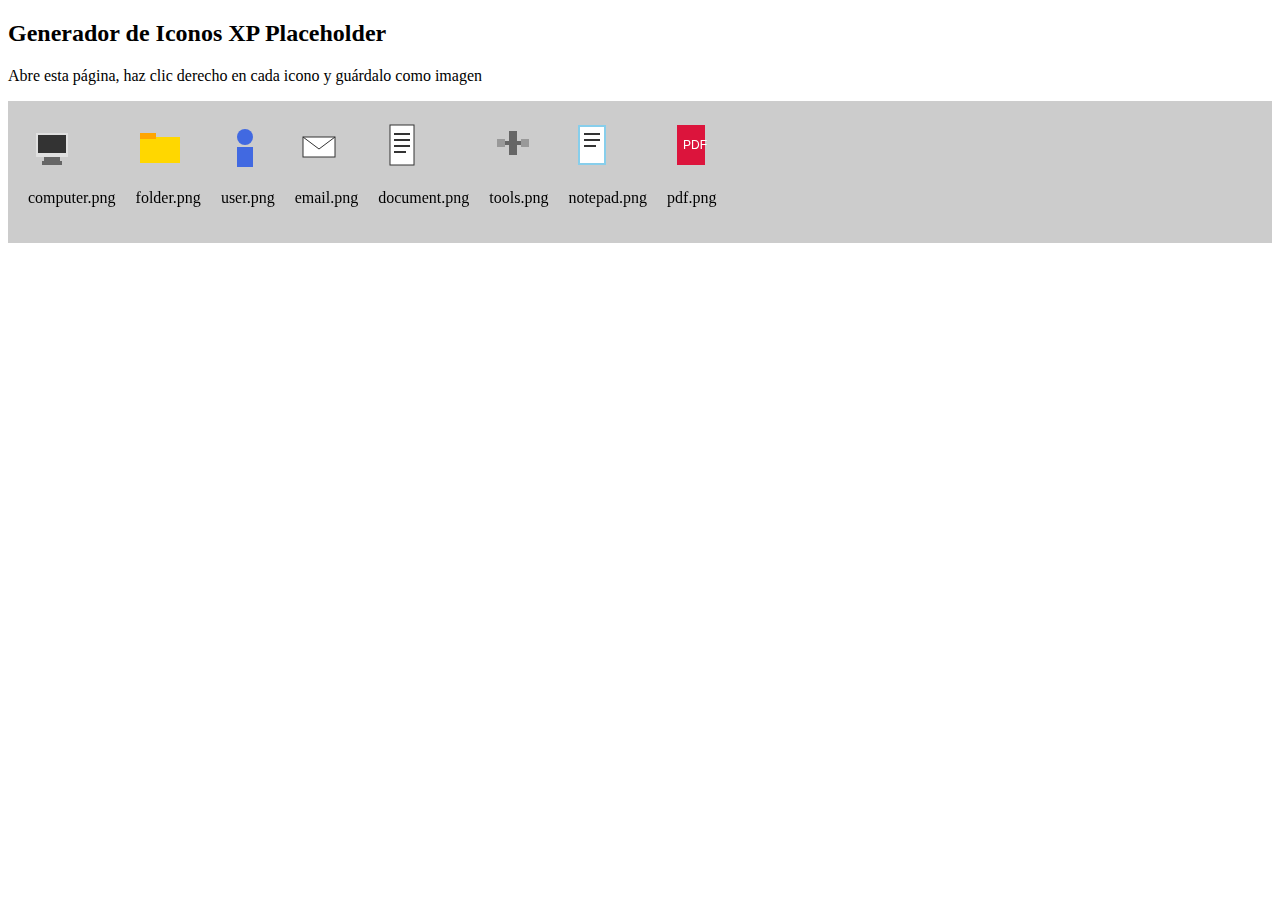
<file: create-placeholder-icons.html>
<!DOCTYPE html>
<html>
<head>
    <title>XP Icon Generator</title>
</head>
<body>
    <h2>Generador de Iconos XP Placeholder</h2>
    <p>Abre esta página, haz clic derecho en cada icono y guárdalo como imagen</p>
    
    <div style="display: flex; gap: 20px; flex-wrap: wrap; background: #ccc; padding: 20px;">
        <!-- My Computer -->
        <div>
            <canvas id="computer" width="48" height="48"></canvas>
            <p>computer.png</p>
        </div>
        
        <!-- Folder -->
        <div>
            <canvas id="folder" width="48" height="48"></canvas>
            <p>folder.png</p>
        </div>
        
        <!-- User -->
        <div>
            <canvas id="user" width="48" height="48"></canvas>
            <p>user.png</p>
        </div>
        
        <!-- Email -->
        <div>
            <canvas id="email" width="48" height="48"></canvas>
            <p>email.png</p>
        </div>
        
        <!-- Document -->
        <div>
            <canvas id="document" width="48" height="48"></canvas>
            <p>document.png</p>
        </div>
        
        <!-- Tools -->
        <div>
            <canvas id="tools" width="48" height="48"></canvas>
            <p>tools.png</p>
        </div>
        
        <!-- Notepad -->
        <div>
            <canvas id="notepad" width="48" height="48"></canvas>
            <p>notepad.png</p>
        </div>
        
        <!-- PDF -->
        <div>
            <canvas id="pdf" width="48" height="48"></canvas>
            <p>pdf.png</p>
        </div>
    </div>
    
    <script>
        // Computer icon
        const computer = document.getElementById('computer').getContext('2d');
        computer.fillStyle = '#E0E0E0';
        computer.fillRect(8, 12, 32, 24);
        computer.fillStyle = '#333';
        computer.fillRect(10, 14, 28, 18);
        computer.fillStyle = '#666';
        computer.fillRect(16, 36, 16, 4);
        computer.fillRect(14, 40, 20, 4);
        
        // Folder icon
        const folder = document.getElementById('folder').getContext('2d');
        folder.fillStyle = '#FFD700';
        folder.fillRect(4, 16, 40, 26);
        folder.fillStyle = '#FFA500';
        folder.fillRect(4, 12, 16, 6);
        
        // User icon
        const user = document.getElementById('user').getContext('2d');
        user.fillStyle = '#4169E1';
        user.beginPath();
        user.arc(24, 16, 8, 0, Math.PI * 2);
        user.fill();
        user.fillRect(16, 26, 16, 20);
        
        // Email icon
        const email = document.getElementById('email').getContext('2d');
        email.fillStyle = '#FFF';
        email.fillRect(8, 16, 32, 20);
        email.strokeStyle = '#333';
        email.strokeRect(8, 16, 32, 20);
        email.beginPath();
        email.moveTo(8, 16);
        email.lineTo(24, 28);
        email.lineTo(40, 16);
        email.stroke();
        
        // Document icon
        const doc = document.getElementById('document').getContext('2d');
        doc.fillStyle = '#FFF';
        doc.fillRect(12, 4, 24, 40);
        doc.strokeStyle = '#333';
        doc.strokeRect(12, 4, 24, 40);
        doc.fillStyle = '#333';
        doc.fillRect(16, 12, 16, 2);
        doc.fillRect(16, 18, 16, 2);
        doc.fillRect(16, 24, 16, 2);
        doc.fillRect(16, 30, 12, 2);
        
        // Tools icon
        const tools = document.getElementById('tools').getContext('2d');
        tools.fillStyle = '#666';
        tools.fillRect(10, 20, 28, 4);
        tools.fillRect(20, 10, 8, 24);
        tools.fillStyle = '#999';
        tools.fillRect(8, 18, 8, 8);
        tools.fillRect(32, 18, 8, 8);
        
        // Notepad icon
        const notepad = document.getElementById('notepad').getContext('2d');
        notepad.fillStyle = '#87CEEB';
        notepad.fillRect(10, 4, 28, 40);
        notepad.fillStyle = '#FFF';
        notepad.fillRect(12, 6, 24, 36);
        notepad.fillStyle = '#333';
        notepad.fillRect(16, 12, 16, 2);
        notepad.fillRect(16, 18, 16, 2);
        notepad.fillRect(16, 24, 12, 2);
        
        // PDF icon
        const pdf = document.getElementById('pdf').getContext('2d');
        pdf.fillStyle = '#DC143C';
        pdf.fillRect(10, 4, 28, 40);
        pdf.fillStyle = '#FFF';
        pdf.font = '12px Arial';
        pdf.fillText('PDF', 16, 28);
    </script>
</body>
</html>
</file>
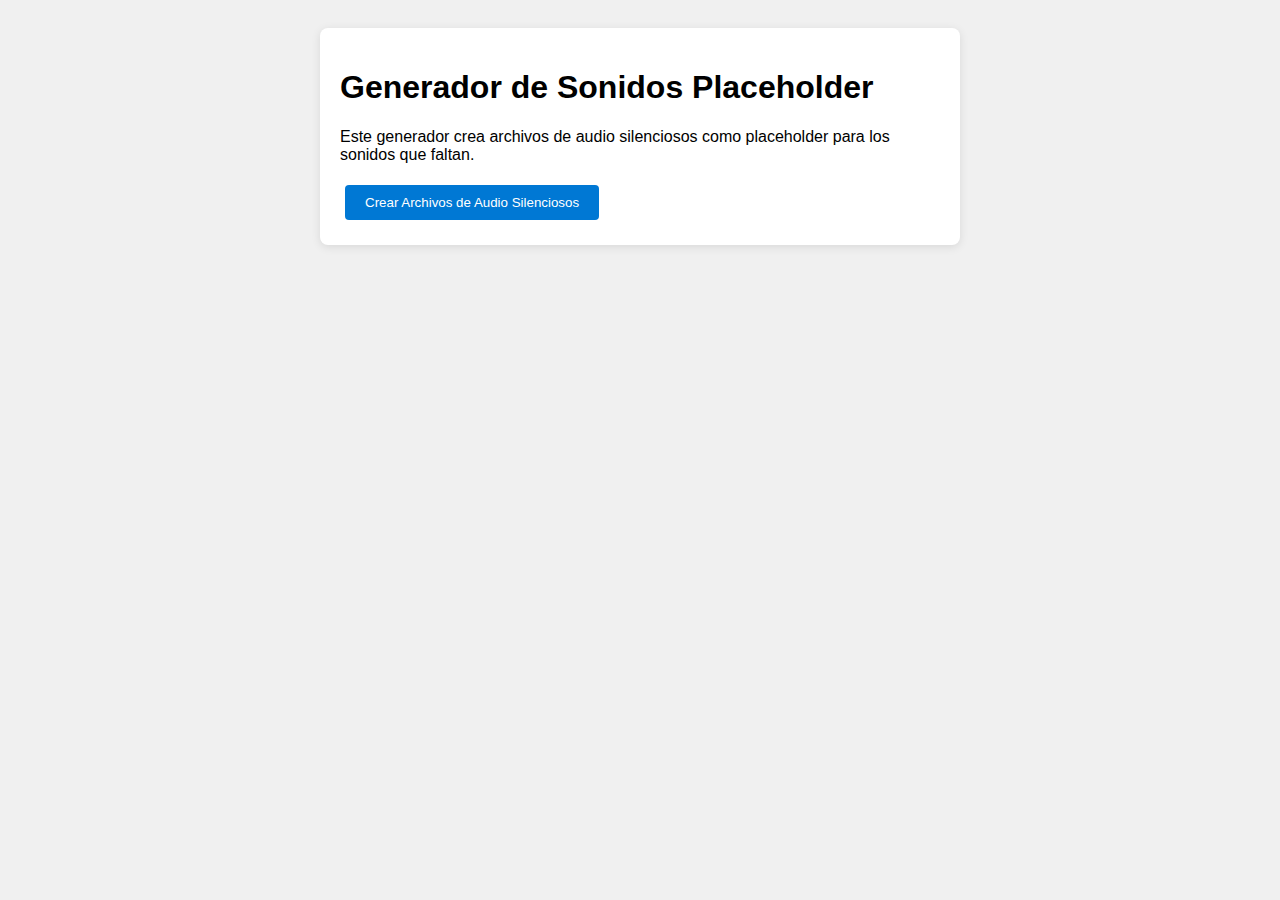
<file: create-placeholder-sounds.html>
<!DOCTYPE html>
<html lang="es">
<head>
    <meta charset="UTF-8">
    <title>Crear Sonidos Placeholder</title>
    <style>
        body {
            font-family: Arial, sans-serif;
            padding: 20px;
            background: #f0f0f0;
        }
        .container {
            max-width: 600px;
            margin: 0 auto;
            background: white;
            padding: 20px;
            border-radius: 8px;
            box-shadow: 0 2px 10px rgba(0,0,0,0.1);
        }
        button {
            background: #0078d4;
            color: white;
            border: none;
            padding: 10px 20px;
            margin: 5px;
            border-radius: 4px;
            cursor: pointer;
        }
        button:hover {
            background: #106ebe;
        }
        .status {
            margin-top: 20px;
            padding: 10px;
            background: #e8f5e9;
            border-radius: 4px;
            display: none;
        }
    </style>
</head>
<body>
    <div class="container">
        <h1>Generador de Sonidos Placeholder</h1>
        <p>Este generador crea archivos de audio silenciosos como placeholder para los sonidos que faltan.</p>
        
        <button onclick="createSilentAudio()">Crear Archivos de Audio Silenciosos</button>
        
        <div id="status" class="status"></div>
    </div>

    <script>
        function createSilentAudio() {
            const audioContext = new (window.AudioContext || window.webkitAudioContext)();
            const sounds = [
                'shutdown',
                'error', 
                'click',
                'minimize',
                'maximize',
                'notification'
            ];
            
            const status = document.getElementById('status');
            status.style.display = 'block';
            status.innerHTML = '<h3>Archivos creados:</h3>';
            
            sounds.forEach(soundName => {
                // Crear un buffer de audio silencioso de 0.1 segundos
                const buffer = audioContext.createBuffer(1, audioContext.sampleRate * 0.1, audioContext.sampleRate);
                
                // Convertir a WAV
                const wav = audioBufferToWav(buffer);
                const blob = new Blob([wav], { type: 'audio/wav' });
                
                // Crear enlace de descarga
                const url = URL.createObjectURL(blob);
                const a = document.createElement('a');
                a.href = url;
                a.download = `${soundName}.mp3`; // Nombrar como .mp3 aunque sea WAV
                a.textContent = `Descargar ${soundName}.mp3`;
                a.style.display = 'block';
                a.style.margin = '5px 0';
                
                status.appendChild(a);
            });
            
            status.innerHTML += '<p style="margin-top: 15px; color: #666;">Nota: Estos son archivos silenciosos. Descárgalos y colócalos en la carpeta assets/sounds/</p>';
        }
        
        function audioBufferToWav(buffer) {
            const length = buffer.length * buffer.numberOfChannels * 2 + 44;
            const arrayBuffer = new ArrayBuffer(length);
            const view = new DataView(arrayBuffer);
            const channels = [];
            let offset = 0;
            let pos = 0;
            
            // write WAVE header
            setUint32(0x46464952); // "RIFF"
            setUint32(length - 8); // file length - 8
            setUint32(0x45564157); // "WAVE"
            
            setUint32(0x20746d66); // "fmt " chunk
            setUint32(16); // length = 16
            setUint16(1); // PCM (uncompressed)
            setUint16(buffer.numberOfChannels);
            setUint32(buffer.sampleRate);
            setUint32(buffer.sampleRate * 2 * buffer.numberOfChannels); // avg. bytes/sec
            setUint16(buffer.numberOfChannels * 2); // block-align
            setUint16(16); // 16-bit (hardcoded in this demo)
            
            setUint32(0x61746164); // "data" - chunk
            setUint32(length - pos - 4); // chunk length
            
            // write interleaved data
            for (let i = 0; i < buffer.numberOfChannels; i++)
                channels.push(buffer.getChannelData(i));
            
            while (pos < length) {
                for (let i = 0; i < buffer.numberOfChannels; i++) { // interleave channels
                    let sample = Math.max(-1, Math.min(1, channels[i][offset])); // clamp
                    sample = (0.5 + sample < 0 ? sample * 32768 : sample * 32767)|0; // scale to 16-bit signed int
                    view.setInt16(pos, sample, true); // write 16-bit sample
                    pos += 2;
                }
                offset++ // next source sample
            }
            
            return arrayBuffer;
            
            function setUint16(data) {
                view.setUint16(pos, data, true);
                pos += 2;
            }
            
            function setUint32(data) {
                view.setUint32(pos, data, true);
                pos += 4;
            }
        }
    </script>
</body>
</html>
</file>
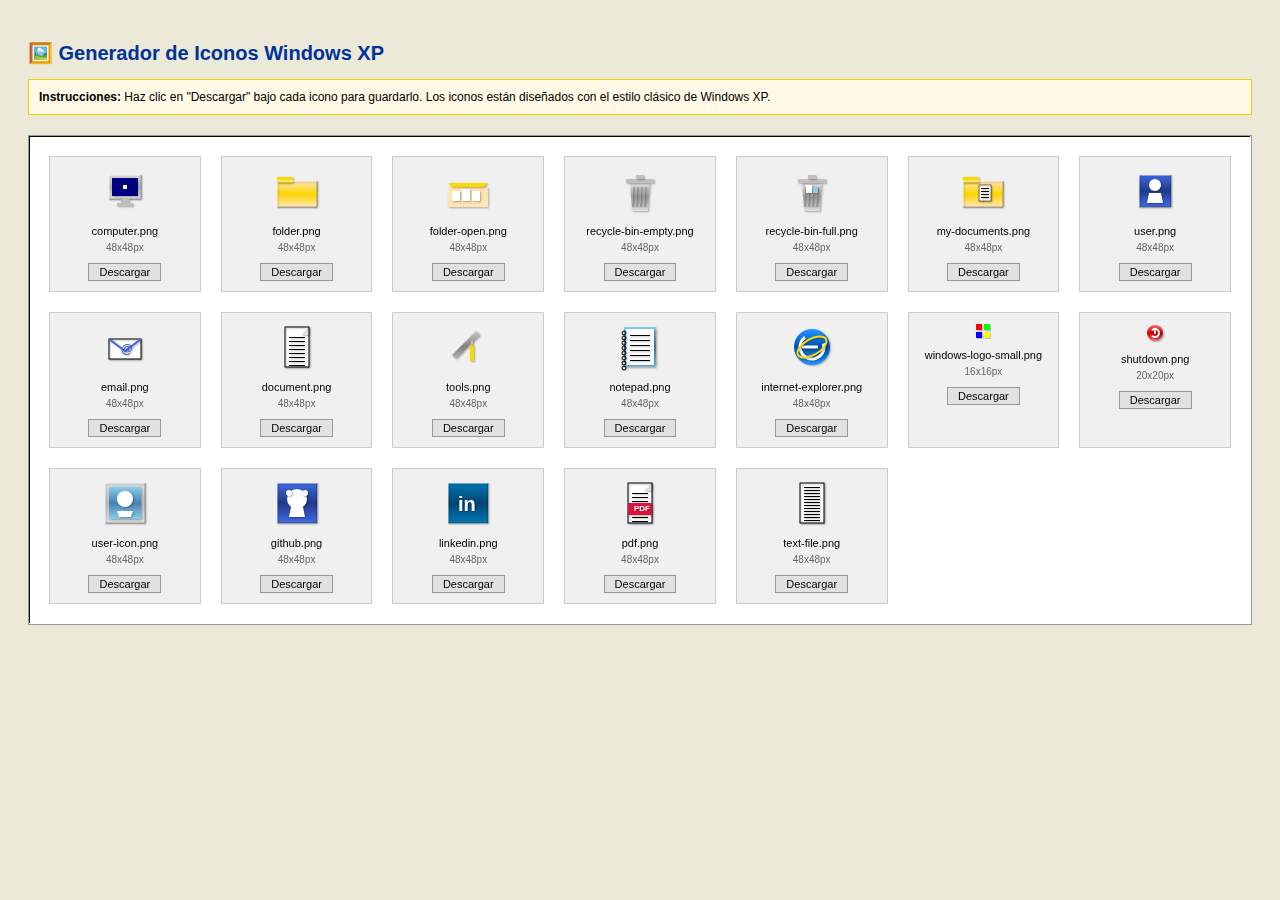
<file: generate-xp-icons.html>
<!DOCTYPE html>
<html lang="es">
<head>
    <meta charset="UTF-8">
    <title>Generador de Iconos Windows XP</title>
    <style>
        body {
            font-family: Tahoma, sans-serif;
            background: #ECE9D8;
            padding: 20px;
        }
        .icon-grid {
            display: grid;
            grid-template-columns: repeat(auto-fill, minmax(150px, 1fr));
            gap: 20px;
            background: white;
            padding: 20px;
            border: 1px solid #919B9C;
            box-shadow: inset -1px -1px #fff, inset 1px 1px #0a0a0a;
        }
        .icon-container {
            text-align: center;
            padding: 10px;
            background: #F0F0F0;
            border: 1px solid #ccc;
        }
        .icon-container canvas {
            display: block;
            margin: 0 auto 10px;
            image-rendering: crisp-edges;
            cursor: pointer;
        }
        .icon-container p {
            margin: 5px 0;
            font-size: 11px;
            color: #000;
        }
        .download-btn {
            background: #E1E1E1;
            border: 1px solid #919B9C;
            padding: 2px 10px;
            font-size: 11px;
            cursor: pointer;
            margin-top: 5px;
        }
        .download-btn:hover {
            background: #D1D1D1;
        }
        h1 {
            color: #003399;
            font-size: 20px;
        }
        .instructions {
            background: #FFF9E5;
            border: 1px solid #F0D000;
            padding: 10px;
            margin-bottom: 20px;
            font-size: 12px;
        }
    </style>
</head>
<body>
    <h1>🖼️ Generador de Iconos Windows XP</h1>
    <div class="instructions">
        <strong>Instrucciones:</strong> Haz clic en "Descargar" bajo cada icono para guardarlo. 
        Los iconos están diseñados con el estilo clásico de Windows XP.
    </div>
    
    <div class="icon-grid" id="iconGrid"></div>

    <script>
        // Configuración de iconos
        const icons = [
            // Sistema
            { id: 'computer', name: 'computer.png', size: 48, category: 'system' },
            { id: 'folder', name: 'folder.png', size: 48, category: 'system' },
            { id: 'folder-open', name: 'folder-open.png', size: 48, category: 'system' },
            { id: 'recycle-empty', name: 'recycle-bin-empty.png', size: 48, category: 'system' },
            { id: 'recycle-full', name: 'recycle-bin-full.png', size: 48, category: 'system' },
            { id: 'my-documents', name: 'my-documents.png', size: 48, category: 'system' },
            
            // Aplicaciones
            { id: 'user', name: 'user.png', size: 48, category: 'apps' },
            { id: 'email', name: 'email.png', size: 48, category: 'apps' },
            { id: 'document', name: 'document.png', size: 48, category: 'apps' },
            { id: 'tools', name: 'tools.png', size: 48, category: 'apps' },
            { id: 'notepad', name: 'notepad.png', size: 48, category: 'apps' },
            { id: 'ie', name: 'internet-explorer.png', size: 48, category: 'apps' },
            
            // Iconos pequeños
            { id: 'windows-logo', name: 'windows-logo-small.png', size: 16, category: 'small' },
            { id: 'shutdown', name: 'shutdown.png', size: 20, category: 'small' },
            { id: 'user-icon', name: 'user-icon.png', size: 48, category: 'profile' },
            
            // Sociales
            { id: 'github', name: 'github.png', size: 48, category: 'social' },
            { id: 'linkedin', name: 'linkedin.png', size: 48, category: 'social' },
            
            // Archivos
            { id: 'pdf', name: 'pdf.png', size: 48, category: 'files' },
            { id: 'text', name: 'text-file.png', size: 48, category: 'files' },
        ];

        // Función para crear gradiente estilo XP
        function createXPGradient(ctx, x, y, width, height, color1, color2) {
            const gradient = ctx.createLinearGradient(x, y, x, y + height);
            gradient.addColorStop(0, color1);
            gradient.addColorStop(0.5, color2);
            gradient.addColorStop(1, color1);
            return gradient;
        }

        // Función para agregar efecto 3D
        function add3DEffect(ctx, x, y, width, height) {
            // Borde superior izquierdo (claro)
            ctx.strokeStyle = 'rgba(255, 255, 255, 0.8)';
            ctx.lineWidth = 1;
            ctx.beginPath();
            ctx.moveTo(x, y + height);
            ctx.lineTo(x, y);
            ctx.lineTo(x + width, y);
            ctx.stroke();
            
            // Borde inferior derecho (oscuro)
            ctx.strokeStyle = 'rgba(0, 0, 0, 0.3)';
            ctx.beginPath();
            ctx.moveTo(x + width, y);
            ctx.lineTo(x + width, y + height);
            ctx.lineTo(x, y + height);
            ctx.stroke();
        }

        // Funciones para dibujar cada tipo de icono
        function drawIcon(ctx, type, size) {
            ctx.clearRect(0, 0, size, size);
            
            // Configurar sombra
            ctx.shadowColor = 'rgba(0, 0, 0, 0.3)';
            ctx.shadowBlur = 2;
            ctx.shadowOffsetX = 1;
            ctx.shadowOffsetY = 1;

            switch(type) {
                case 'computer':
                    drawComputer(ctx, size);
                    break;
                case 'folder':
                    drawFolder(ctx, size, false);
                    break;
                case 'folder-open':
                    drawFolder(ctx, size, true);
                    break;
                case 'recycle-empty':
                    drawRecycleBin(ctx, size, false);
                    break;
                case 'recycle-full':
                    drawRecycleBin(ctx, size, true);
                    break;
                case 'my-documents':
                    drawMyDocuments(ctx, size);
                    break;
                case 'user':
                    drawUser(ctx, size);
                    break;
                case 'email':
                    drawEmail(ctx, size);
                    break;
                case 'document':
                    drawDocument(ctx, size);
                    break;
                case 'tools':
                    drawTools(ctx, size);
                    break;
                case 'notepad':
                    drawNotepad(ctx, size);
                    break;
                case 'ie':
                    drawInternetExplorer(ctx, size);
                    break;
                case 'windows-logo':
                    drawWindowsLogo(ctx, size);
                    break;
                case 'shutdown':
                    drawShutdown(ctx, size);
                    break;
                case 'user-icon':
                    drawUserProfile(ctx, size);
                    break;
                case 'github':
                    drawGitHub(ctx, size);
                    break;
                case 'linkedin':
                    drawLinkedIn(ctx, size);
                    break;
                case 'pdf':
                    drawPDF(ctx, size);
                    break;
                case 'text':
                    drawTextFile(ctx, size);
                    break;
            }
        }

        // Dibujar Mi PC
        function drawComputer(ctx, size) {
            const scale = size / 48;
            ctx.save();
            ctx.scale(scale, scale);
            
            // Monitor
            ctx.fillStyle = createXPGradient(ctx, 8, 8, 32, 24, '#E8E8E8', '#C0C0C0');
            ctx.fillRect(8, 8, 32, 24);
            add3DEffect(ctx, 8, 8, 32, 24);
            
            // Pantalla
            ctx.fillStyle = '#000080';
            ctx.fillRect(11, 11, 26, 18);
            
            // Base del monitor
            ctx.fillStyle = '#C0C0C0';
            ctx.fillRect(20, 32, 8, 4);
            ctx.fillRect(16, 36, 16, 3);
            
            // Logo Windows en pantalla
            ctx.fillStyle = '#FFF';
            ctx.fillRect(22, 18, 4, 4);
            
            ctx.restore();
        }

        // Dibujar Carpeta
        function drawFolder(ctx, size, isOpen) {
            const scale = size / 48;
            ctx.save();
            ctx.scale(scale, scale);
            
            if (isOpen) {
                // Carpeta abierta
                ctx.fillStyle = '#FFE4B5';
                ctx.fillRect(4, 20, 40, 20);
                
                // Parte trasera
                ctx.fillStyle = '#FFD700';
                ctx.beginPath();
                ctx.moveTo(4, 16);
                ctx.lineTo(44, 16);
                ctx.lineTo(40, 20);
                ctx.lineTo(8, 20);
                ctx.closePath();
                ctx.fill();
                
                // Documentos dentro
                ctx.fillStyle = '#FFF';
                ctx.fillRect(8, 24, 8, 10);
                ctx.fillRect(18, 22, 8, 12);
                ctx.fillRect(28, 24, 8, 10);
            } else {
                // Carpeta cerrada
                ctx.fillStyle = createXPGradient(ctx, 4, 14, 40, 26, '#FFE4B5', '#FFD700');
                ctx.fillRect(4, 14, 40, 26);
                
                // Pestaña
                ctx.fillStyle = '#FFD700';
                ctx.fillRect(4, 10, 16, 6);
                
                add3DEffect(ctx, 4, 14, 40, 26);
            }
            
            ctx.restore();
        }

        // Dibujar Papelera de Reciclaje
        function drawRecycleBin(ctx, size, isFull) {
            const scale = size / 48;
            ctx.save();
            ctx.scale(scale, scale);
            
            // Cuerpo de la papelera
            ctx.fillStyle = createXPGradient(ctx, 12, 16, 24, 28, '#E0E0E0', '#A0A0A0');
            ctx.beginPath();
            ctx.moveTo(14, 16);
            ctx.lineTo(34, 16);
            ctx.lineTo(32, 44);
            ctx.lineTo(16, 44);
            ctx.closePath();
            ctx.fill();
            
            // Líneas verticales
            ctx.strokeStyle = '#808080';
            ctx.lineWidth = 1;
            for (let i = 18; i < 32; i += 4) {
                ctx.beginPath();
                ctx.moveTo(i, 20);
                ctx.lineTo(i - 1, 40);
                ctx.stroke();
            }
            
            // Tapa
            ctx.fillStyle = '#C0C0C0';
            ctx.fillRect(10, 12, 28, 4);
            ctx.fillRect(20, 8, 8, 4);
            
            // Si está llena, agregar papeles
            if (isFull) {
                ctx.fillStyle = '#FFF';
                ctx.fillRect(18, 18, 6, 8);
                ctx.fillStyle = '#87CEEB';
                ctx.fillRect(25, 20, 5, 6);
            }
            
            ctx.restore();
        }

        // Dibujar Mis Documentos
        function drawMyDocuments(ctx, size) {
            const scale = size / 48;
            ctx.save();
            ctx.scale(scale, scale);
            
            // Carpeta base
            drawFolder(ctx, 48, false);
            
            // Agregar documentos encima
            ctx.fillStyle = '#FFF';
            ctx.fillRect(20, 18, 12, 16);
            ctx.strokeStyle = '#000';
            ctx.lineWidth = 0.5;
            ctx.strokeRect(20, 18, 12, 16);
            
            // Líneas de texto
            ctx.fillStyle = '#000';
            for (let i = 0; i < 4; i++) {
                ctx.fillRect(22, 21 + i * 3, 8, 1);
            }
            
            ctx.restore();
        }

        // Dibujar Usuario
        function drawUser(ctx, size) {
            const scale = size / 48;
            ctx.save();
            ctx.scale(scale, scale);
            
            // Fondo
            ctx.fillStyle = createXPGradient(ctx, 8, 8, 32, 32, '#4169E1', '#1E3A8A');
            ctx.fillRect(8, 8, 32, 32);
            add3DEffect(ctx, 8, 8, 32, 32);
            
            // Cabeza
            ctx.fillStyle = '#FFF';
            ctx.beginPath();
            ctx.arc(24, 18, 6, 0, Math.PI * 2);
            ctx.fill();
            
            // Cuerpo
            ctx.beginPath();
            ctx.moveTo(18, 26);
            ctx.lineTo(30, 26);
            ctx.lineTo(32, 36);
            ctx.lineTo(16, 36);
            ctx.closePath();
            ctx.fill();
            
            ctx.restore();
        }

        // Dibujar Email
        function drawEmail(ctx, size) {
            const scale = size / 48;
            ctx.save();
            ctx.scale(scale, scale);
            
            // Sobre
            ctx.fillStyle = '#FFF';
            ctx.fillRect(8, 16, 32, 20);
            ctx.strokeStyle = '#000';
            ctx.lineWidth = 1;
            ctx.strokeRect(8, 16, 32, 20);
            
            // Solapa del sobre
            ctx.beginPath();
            ctx.moveTo(8, 16);
            ctx.lineTo(24, 28);
            ctx.lineTo(40, 16);
            ctx.strokeStyle = '#4169E1';
            ctx.lineWidth = 2;
            ctx.stroke();
            
            // @ symbol
            ctx.fillStyle = '#4169E1';
            ctx.font = 'bold 12px Arial';
            ctx.fillText('@', 20, 30);
            
            ctx.restore();
        }

        // Dibujar Documento
        function drawDocument(ctx, size) {
            const scale = size / 48;
            ctx.save();
            ctx.scale(scale, scale);
            
            // Página
            ctx.fillStyle = '#FFF';
            ctx.fillRect(12, 4, 24, 40);
            
            // Esquina doblada
            ctx.beginPath();
            ctx.moveTo(36, 4);
            ctx.lineTo(36, 12);
            ctx.lineTo(28, 12);
            ctx.closePath();
            ctx.fillStyle = '#E0E0E0';
            ctx.fill();
            
            // Borde
            ctx.strokeStyle = '#000';
            ctx.lineWidth = 1;
            ctx.strokeRect(12, 4, 24, 40);
            
            // Líneas de texto
            ctx.fillStyle = '#000';
            for (let i = 0; i < 8; i++) {
                ctx.fillRect(16, 14 + i * 4, 16, 1);
            }
            
            ctx.restore();
        }

        // Dibujar Herramientas
        function drawTools(ctx, size) {
            const scale = size / 48;
            ctx.save();
            ctx.scale(scale, scale);
            
            // Llave inglesa
            ctx.fillStyle = createXPGradient(ctx, 10, 10, 28, 28, '#C0C0C0', '#808080');
            ctx.beginPath();
            ctx.moveTo(12, 36);
            ctx.lineTo(20, 28);
            ctx.lineTo(28, 20);
            ctx.lineTo(36, 12);
            ctx.lineTo(32, 8);
            ctx.lineTo(24, 16);
            ctx.lineTo(16, 24);
            ctx.lineTo(8, 32);
            ctx.closePath();
            ctx.fill();
            
            // Destornillador
            ctx.fillStyle = '#FFD700';
            ctx.fillRect(26, 22, 4, 16);
            ctx.fillStyle = '#C0C0C0';
            ctx.fillRect(27, 18, 2, 4);
            
            ctx.restore();
        }

        // Dibujar Bloc de notas
        function drawNotepad(ctx, size) {
            const scale = size / 48;
            ctx.save();
            ctx.scale(scale, scale);
            
            // Fondo azul
            ctx.fillStyle = createXPGradient(ctx, 8, 4, 32, 40, '#87CEEB', '#4682B4');
            ctx.fillRect(8, 4, 32, 40);
            
            // Página
            ctx.fillStyle = '#FFF';
            ctx.fillRect(10, 6, 28, 36);
            
            // Espiral
            ctx.strokeStyle = '#000';
            ctx.lineWidth = 1;
            for (let i = 0; i < 8; i++) {
                ctx.beginPath();
                ctx.arc(8, 10 + i * 5, 2, 0, Math.PI * 2);
                ctx.stroke();
            }
            
            // Líneas
            ctx.fillStyle = '#000';
            for (let i = 0; i < 6; i++) {
                ctx.fillRect(14, 12 + i * 5, 20, 1);
            }
            
            ctx.restore();
        }

        // Dibujar Internet Explorer
        function drawInternetExplorer(ctx, size) {
            const scale = size / 48;
            ctx.save();
            ctx.scale(scale, scale);
            
            // Círculo azul de fondo
            ctx.fillStyle = createXPGradient(ctx, 8, 8, 32, 32, '#1E90FF', '#0050AA');
            ctx.beginPath();
            ctx.arc(24, 24, 18, 0, Math.PI * 2);
            ctx.fill();
            
            // Letra "e"
            ctx.strokeStyle = '#FFF';
            ctx.lineWidth = 3;
            ctx.beginPath();
            ctx.arc(24, 24, 12, -0.3, Math.PI * 1.3, false);
            ctx.stroke();
            
            // Barra horizontal de la "e"
            ctx.beginPath();
            ctx.moveTo(14, 24);
            ctx.lineTo(30, 24);
            ctx.stroke();
            
            // Órbita
            ctx.strokeStyle = '#FFD700';
            ctx.lineWidth = 2;
            ctx.beginPath();
            ctx.ellipse(24, 24, 16, 8, -Math.PI / 6, 0, Math.PI * 2);
            ctx.stroke();
            
            ctx.restore();
        }

        // Dibujar Logo de Windows
        function drawWindowsLogo(ctx, size) {
            const scale = size / 16;
            ctx.save();
            ctx.scale(scale, scale);
            
            // Cuadrados de Windows
            ctx.fillStyle = '#F00';
            ctx.fillRect(1, 1, 6, 6);
            
            ctx.fillStyle = '#0F0';
            ctx.fillRect(9, 1, 6, 6);
            
            ctx.fillStyle = '#00F';
            ctx.fillRect(1, 9, 6, 6);
            
            ctx.fillStyle = '#FF0';
            ctx.fillRect(9, 9, 6, 6);
            
            ctx.restore();
        }

        // Dibujar Botón de Apagado
        function drawShutdown(ctx, size) {
            const scale = size / 20;
            ctx.save();
            ctx.scale(scale, scale);
            
            // Círculo rojo
            ctx.fillStyle = createXPGradient(ctx, 2, 2, 16, 16, '#FF6B6B', '#CC0000');
            ctx.beginPath();
            ctx.arc(10, 10, 8, 0, Math.PI * 2);
            ctx.fill();
            
            // Símbolo de power
            ctx.strokeStyle = '#FFF';
            ctx.lineWidth = 2;
            ctx.lineCap = 'round';
            
            // Línea vertical
            ctx.beginPath();
            ctx.moveTo(10, 6);
            ctx.lineTo(10, 10);
            ctx.stroke();
            
            // Arco
            ctx.beginPath();
            ctx.arc(10, 10, 4, -Math.PI * 0.7, Math.PI * 0.7, false);
            ctx.stroke();
            
            ctx.restore();
        }

        // Dibujar Perfil de Usuario
        function drawUserProfile(ctx, size) {
            const scale = size / 48;
            ctx.save();
            ctx.scale(scale, scale);
            
            // Marco
            ctx.fillStyle = createXPGradient(ctx, 4, 4, 40, 40, '#E0E0E0', '#C0C0C0');
            ctx.fillRect(4, 4, 40, 40);
            add3DEffect(ctx, 4, 4, 40, 40);
            
            // Fondo interior
            ctx.fillStyle = createXPGradient(ctx, 8, 8, 32, 32, '#87CEEB', '#4682B4');
            ctx.fillRect(8, 8, 32, 32);
            
            // Silueta
            ctx.fillStyle = '#FFF';
            ctx.beginPath();
            ctx.arc(24, 20, 8, 0, Math.PI * 2);
            ctx.fill();
            
            ctx.beginPath();
            ctx.moveTo(16, 32);
            ctx.lineTo(32, 32);
            ctx.lineTo(30, 38);
            ctx.lineTo(18, 38);
            ctx.closePath();
            ctx.fill();
            
            ctx.restore();
        }

        // Dibujar GitHub
        function drawGitHub(ctx, size) {
            const scale = size / 48;
            ctx.save();
            ctx.scale(scale, scale);
            
            // Fondo estilo XP
            ctx.fillStyle = createXPGradient(ctx, 4, 4, 40, 40, '#4169E1', '#1E3A8A');
            ctx.fillRect(4, 4, 40, 40);
            add3DEffect(ctx, 4, 4, 40, 40);
            
            // Octocat simplificado
            ctx.fillStyle = '#FFF';
            ctx.beginPath();
            ctx.arc(24, 20, 10, 0, Math.PI * 2);
            ctx.fill();
            
            // Orejas
            ctx.beginPath();
            ctx.arc(16, 14, 3, 0, Math.PI * 2);
            ctx.fill();
            ctx.beginPath();
            ctx.arc(32, 14, 3, 0, Math.PI * 2);
            ctx.fill();
            
            // Cuerpo
            ctx.beginPath();
            ctx.moveTo(18, 28);
            ctx.lineTo(30, 28);
            ctx.lineTo(32, 38);
            ctx.lineTo(16, 38);
            ctx.closePath();
            ctx.fill();
            
            ctx.restore();
        }

        // Dibujar LinkedIn
        function drawLinkedIn(ctx, size) {
            const scale = size / 48;
            ctx.save();
            ctx.scale(scale, scale);
            
            // Fondo estilo XP
            ctx.fillStyle = createXPGradient(ctx, 4, 4, 40, 40, '#0077B5', '#004471');
            ctx.fillRect(4, 4, 40, 40);
            add3DEffect(ctx, 4, 4, 40, 40);
            
            // Letras "in"
            ctx.fillStyle = '#FFF';
            ctx.font = 'bold 20px Arial';
            ctx.fillText('in', 14, 32);
            
            ctx.restore();
        }

        // Dibujar PDF
        function drawPDF(ctx, size) {
            const scale = size / 48;
            ctx.save();
            ctx.scale(scale, scale);
            
            // Documento base
            drawDocument(ctx, 48);
            
            // Banda roja
            ctx.fillStyle = '#DC143C';
            ctx.fillRect(12, 24, 24, 12);
            
            // Texto PDF
            ctx.fillStyle = '#FFF';
            ctx.font = 'bold 8px Arial';
            ctx.fillText('PDF', 18, 32);
            
            ctx.restore();
        }

        // Dibujar archivo de texto
        function drawTextFile(ctx, size) {
            const scale = size / 48;
            ctx.save();
            ctx.scale(scale, scale);
            
            // Página
            ctx.fillStyle = '#FFF';
            ctx.fillRect(12, 4, 24, 40);
            ctx.strokeStyle = '#000';
            ctx.lineWidth = 1;
            ctx.strokeRect(12, 4, 24, 40);
            
            // Líneas de texto más densas
            ctx.fillStyle = '#000';
            for (let i = 0; i < 12; i++) {
                ctx.fillRect(16, 8 + i * 3, 16, 1);
            }
            
            ctx.restore();
        }

        // Crear y renderizar iconos
        function createIconElement(iconConfig) {
            const container = document.createElement('div');
            container.className = 'icon-container';
            
            const canvas = document.createElement('canvas');
            canvas.width = iconConfig.size;
            canvas.height = iconConfig.size;
            canvas.title = `${iconConfig.name} (${iconConfig.size}x${iconConfig.size})`;
            
            const ctx = canvas.getContext('2d');
            drawIcon(ctx, iconConfig.id, iconConfig.size);
            
            const nameP = document.createElement('p');
            nameP.textContent = iconConfig.name;
            
            const sizeP = document.createElement('p');
            sizeP.textContent = `${iconConfig.size}x${iconConfig.size}px`;
            sizeP.style.fontSize = '10px';
            sizeP.style.color = '#666';
            
            const downloadBtn = document.createElement('button');
            downloadBtn.className = 'download-btn';
            downloadBtn.textContent = 'Descargar';
            downloadBtn.onclick = () => downloadIcon(canvas, iconConfig.name);
            
            container.appendChild(canvas);
            container.appendChild(nameP);
            container.appendChild(sizeP);
            container.appendChild(downloadBtn);
            
            return container;
        }

        // Función para descargar icono
        function downloadIcon(canvas, filename) {
            const link = document.createElement('a');
            link.download = filename;
            link.href = canvas.toDataURL();
            link.click();
        }

        // Renderizar todos los iconos
        const iconGrid = document.getElementById('iconGrid');
        icons.forEach(icon => {
            iconGrid.appendChild(createIconElement(icon));
        });
    </script>
</body>
</html>
</file>
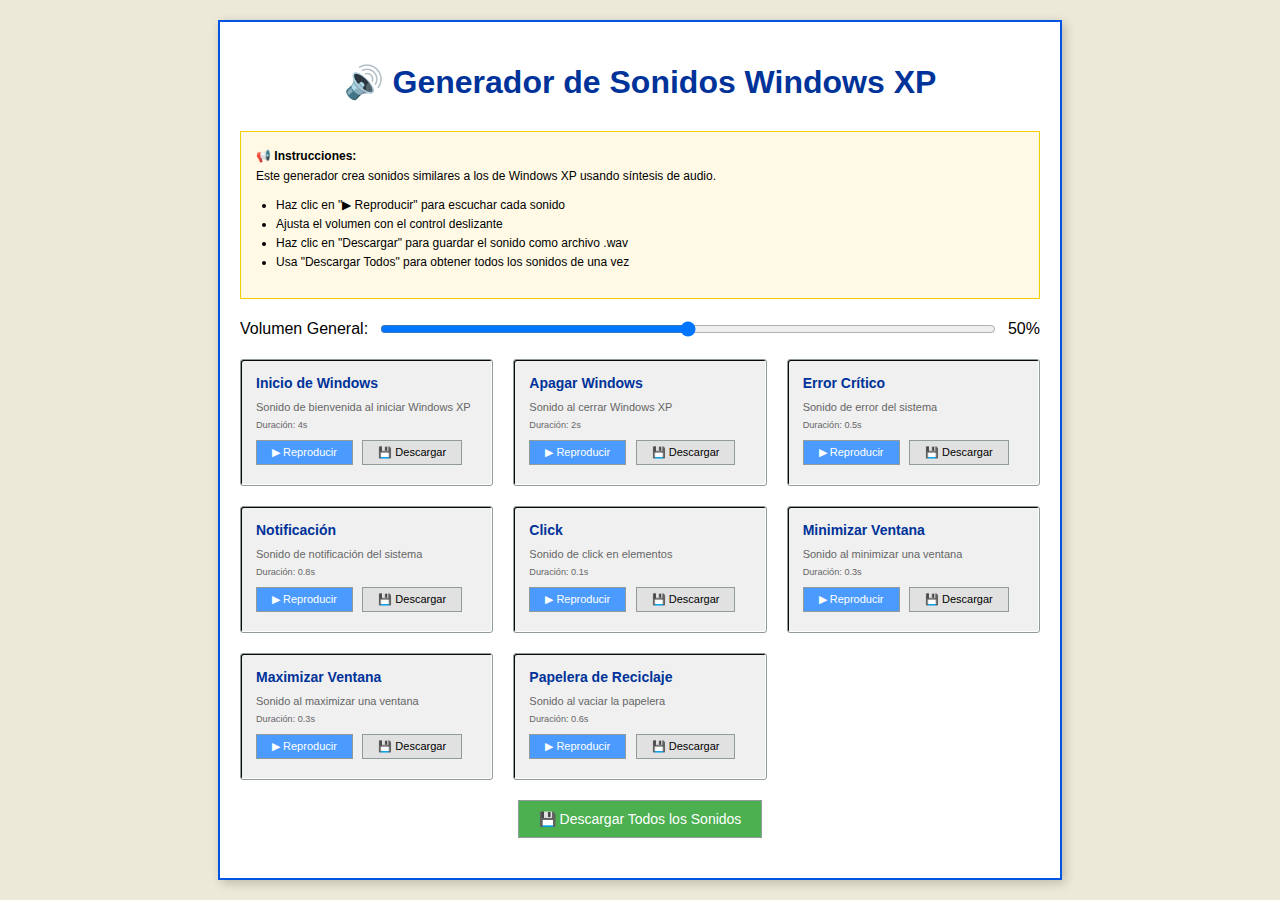
<file: generate-xp-sounds.html>
<!DOCTYPE html>
<html lang="es">
<head>
    <meta charset="UTF-8">
    <title>Generador de Sonidos Windows XP</title>
    <style>
        body {
            font-family: Tahoma, sans-serif;
            background: #ECE9D8;
            padding: 20px;
            margin: 0;
        }
        .container {
            max-width: 800px;
            margin: 0 auto;
            background: white;
            padding: 20px;
            border: 2px solid #0054E3;
            box-shadow: 3px 3px 10px rgba(0,0,0,0.2);
        }
        h1 {
            color: #003399;
            text-align: center;
            margin-bottom: 30px;
        }
        .sound-grid {
            display: grid;
            grid-template-columns: repeat(auto-fit, minmax(250px, 1fr));
            gap: 20px;
            margin-top: 20px;
        }
        .sound-card {
            background: #F0F0F0;
            border: 1px solid #919B9C;
            padding: 15px;
            border-radius: 3px;
            box-shadow: inset -1px -1px #fff, inset 1px 1px #0a0a0a;
        }
        .sound-card h3 {
            margin: 0 0 10px 0;
            color: #003399;
            font-size: 14px;
        }
        .sound-card p {
            font-size: 11px;
            color: #666;
            margin: 5px 0;
        }
        button {
            background: #E1E1E1;
            border: 1px solid #919B9C;
            padding: 5px 15px;
            font-size: 11px;
            cursor: pointer;
            margin: 5px 5px 5px 0;
            font-family: Tahoma, sans-serif;
        }
        button:hover {
            background: #D1D1D1;
        }
        button:active {
            background: #C1C1C1;
            box-shadow: inset 1px 1px 2px rgba(0,0,0,0.2);
        }
        .play-btn {
            background: #4B9BFF;
            color: white;
        }
        .play-btn:hover {
            background: #3A8AEE;
        }
        .instructions {
            background: #FFF9E5;
            border: 1px solid #F0D000;
            padding: 15px;
            margin-bottom: 20px;
            font-size: 12px;
            line-height: 1.6;
        }
        .volume-control {
            margin: 10px 0;
            display: flex;
            align-items: center;
            gap: 10px;
        }
        .volume-control input {
            flex: 1;
        }
        .download-all {
            background: #4CAF50;
            color: white;
            padding: 10px 20px;
            font-size: 14px;
            margin: 20px auto;
            display: block;
        }
        .download-all:hover {
            background: #45a049;
        }
    </style>
</head>
<body>
    <div class="container">
        <h1>🔊 Generador de Sonidos Windows XP</h1>
        
        <div class="instructions">
            <strong>📢 Instrucciones:</strong><br>
            Este generador crea sonidos similares a los de Windows XP usando síntesis de audio.
            <ul style="margin: 10px 0; padding-left: 20px;">
                <li>Haz clic en "▶ Reproducir" para escuchar cada sonido</li>
                <li>Ajusta el volumen con el control deslizante</li>
                <li>Haz clic en "Descargar" para guardar el sonido como archivo .wav</li>
                <li>Usa "Descargar Todos" para obtener todos los sonidos de una vez</li>
            </ul>
        </div>

        <div class="volume-control">
            <label>Volumen General:</label>
            <input type="range" id="masterVolume" min="0" max="100" value="50">
            <span id="volumeDisplay">50%</span>
        </div>

        <div class="sound-grid" id="soundGrid"></div>
        
        <button class="download-all" onclick="downloadAllSounds()">
            💾 Descargar Todos los Sonidos
        </button>
    </div>

    <script>
        // Configuración de sonidos
        const sounds = [
            {
                id: 'startup',
                name: 'Inicio de Windows',
                description: 'Sonido de bienvenida al iniciar Windows XP',
                duration: 4,
                generate: (ctx, duration) => generateStartupSound(ctx, duration)
            },
            {
                id: 'shutdown',
                name: 'Apagar Windows',
                description: 'Sonido al cerrar Windows XP',
                duration: 2,
                generate: (ctx, duration) => generateShutdownSound(ctx, duration)
            },
            {
                id: 'error',
                name: 'Error Crítico',
                description: 'Sonido de error del sistema',
                duration: 0.5,
                generate: (ctx, duration) => generateErrorSound(ctx, duration)
            },
            {
                id: 'notification',
                name: 'Notificación',
                description: 'Sonido de notificación del sistema',
                duration: 0.8,
                generate: (ctx, duration) => generateNotificationSound(ctx, duration)
            },
            {
                id: 'click',
                name: 'Click',
                description: 'Sonido de click en elementos',
                duration: 0.1,
                generate: (ctx, duration) => generateClickSound(ctx, duration)
            },
            {
                id: 'minimize',
                name: 'Minimizar Ventana',
                description: 'Sonido al minimizar una ventana',
                duration: 0.3,
                generate: (ctx, duration) => generateMinimizeSound(ctx, duration)
            },
            {
                id: 'maximize',
                name: 'Maximizar Ventana',
                description: 'Sonido al maximizar una ventana',
                duration: 0.3,
                generate: (ctx, duration) => generateMaximizeSound(ctx, duration)
            },
            {
                id: 'recycle',
                name: 'Papelera de Reciclaje',
                description: 'Sonido al vaciar la papelera',
                duration: 0.6,
                generate: (ctx, duration) => generateRecycleSound(ctx, duration)
            }
        ];

        let audioContext;
        const generatedBuffers = {};

        // Inicializar AudioContext
        function initAudioContext() {
            if (!audioContext) {
                audioContext = new (window.AudioContext || window.webkitAudioContext)();
            }
            return audioContext;
        }

        // Generadores de sonidos específicos
        function generateStartupSound(ctx, duration) {
            const sampleRate = ctx.sampleRate;
            const buffer = ctx.createBuffer(2, duration * sampleRate, sampleRate);
            
            for (let channel = 0; channel < 2; channel++) {
                const data = buffer.getChannelData(channel);
                
                // Acorde inicial ascendente estilo Windows XP
                const notes = [261.63, 329.63, 392.00, 523.25]; // C, E, G, C
                
                for (let i = 0; i < data.length; i++) {
                    const t = i / sampleRate;
                    let sample = 0;
                    
                    // Reproducir notas en secuencia
                    notes.forEach((freq, index) => {
                        const noteStart = index * 0.8;
                        const noteEnd = noteStart + 2;
                        
                        if (t >= noteStart && t < noteEnd) {
                            const noteT = t - noteStart;
                            const envelope = Math.exp(-noteT * 0.5) * 0.3;
                            sample += Math.sin(2 * Math.PI * freq * t) * envelope;
                            sample += Math.sin(2 * Math.PI * freq * 2 * t) * envelope * 0.3;
                        }
                    });
                    
                    // Añadir brillo
                    if (t < 3) {
                        sample += Math.sin(2 * Math.PI * 2000 * t) * Math.exp(-t * 2) * 0.05;
                    }
                    
                    data[i] = sample;
                }
            }
            
            return buffer;
        }

        function generateShutdownSound(ctx, duration) {
            const sampleRate = ctx.sampleRate;
            const buffer = ctx.createBuffer(2, duration * sampleRate, sampleRate);
            
            for (let channel = 0; channel < 2; channel++) {
                const data = buffer.getChannelData(channel);
                
                // Acorde descendente
                const notes = [523.25, 392.00, 329.63, 261.63]; // C, G, E, C
                
                for (let i = 0; i < data.length; i++) {
                    const t = i / sampleRate;
                    let sample = 0;
                    
                    notes.forEach((freq, index) => {
                        const noteStart = index * 0.4;
                        const noteEnd = noteStart + 1;
                        
                        if (t >= noteStart && t < noteEnd) {
                            const noteT = t - noteStart;
                            const envelope = Math.exp(-noteT * 1.5) * 0.3;
                            sample += Math.sin(2 * Math.PI * freq * t) * envelope;
                        }
                    });
                    
                    data[i] = sample;
                }
            }
            
            return buffer;
        }

        function generateErrorSound(ctx, duration) {
            const sampleRate = ctx.sampleRate;
            const buffer = ctx.createBuffer(1, duration * sampleRate, sampleRate);
            const data = buffer.getChannelData(0);
            
            // Tono de error clásico
            const freq1 = 800;
            const freq2 = 600;
            
            for (let i = 0; i < data.length; i++) {
                const t = i / sampleRate;
                const envelope = t < 0.1 ? t * 10 : (t < 0.4 ? 1 : (0.5 - t) * 10);
                
                // Alternar entre dos frecuencias
                const freq = t < 0.25 ? freq1 : freq2;
                data[i] = Math.sin(2 * Math.PI * freq * t) * envelope * 0.5;
            }
            
            return buffer;
        }

        function generateNotificationSound(ctx, duration) {
            const sampleRate = ctx.sampleRate;
            const buffer = ctx.createBuffer(1, duration * sampleRate, sampleRate);
            const data = buffer.getChannelData(0);
            
            // Campanilla de notificación
            const baseFreq = 880; // A5
            
            for (let i = 0; i < data.length; i++) {
                const t = i / sampleRate;
                const envelope = Math.exp(-t * 3);
                
                let sample = Math.sin(2 * Math.PI * baseFreq * t) * envelope * 0.3;
                sample += Math.sin(2 * Math.PI * baseFreq * 2 * t) * envelope * 0.1;
                sample += Math.sin(2 * Math.PI * baseFreq * 3 * t) * envelope * 0.05;
                
                data[i] = sample;
            }
            
            return buffer;
        }

        function generateClickSound(ctx, duration) {
            const sampleRate = ctx.sampleRate;
            const buffer = ctx.createBuffer(1, duration * sampleRate, sampleRate);
            const data = buffer.getChannelData(0);
            
            // Click corto y agudo
            for (let i = 0; i < data.length; i++) {
                const t = i / sampleRate;
                const envelope = Math.exp(-t * 50);
                const noise = (Math.random() - 0.5) * 0.1;
                const tone = Math.sin(2 * Math.PI * 4000 * t) * 0.2;
                
                data[i] = (noise + tone) * envelope;
            }
            
            return buffer;
        }

        function generateMinimizeSound(ctx, duration) {
            const sampleRate = ctx.sampleRate;
            const buffer = ctx.createBuffer(1, duration * sampleRate, sampleRate);
            const data = buffer.getChannelData(0);
            
            // Sweep descendente
            for (let i = 0; i < data.length; i++) {
                const t = i / sampleRate;
                const freq = 2000 * Math.exp(-t * 10);
                const envelope = Math.exp(-t * 5);
                
                data[i] = Math.sin(2 * Math.PI * freq * t) * envelope * 0.3;
            }
            
            return buffer;
        }

        function generateMaximizeSound(ctx, duration) {
            const sampleRate = ctx.sampleRate;
            const buffer = ctx.createBuffer(1, duration * sampleRate, sampleRate);
            const data = buffer.getChannelData(0);
            
            // Sweep ascendente
            for (let i = 0; i < data.length; i++) {
                const t = i / sampleRate;
                const freq = 500 + 1500 * (1 - Math.exp(-t * 10));
                const envelope = Math.exp(-t * 5);
                
                data[i] = Math.sin(2 * Math.PI * freq * t) * envelope * 0.3;
            }
            
            return buffer;
        }

        function generateRecycleSound(ctx, duration) {
            const sampleRate = ctx.sampleRate;
            const buffer = ctx.createBuffer(1, duration * sampleRate, sampleRate);
            const data = buffer.getChannelData(0);
            
            // Sonido de papel arrugándose
            for (let i = 0; i < data.length; i++) {
                const t = i / sampleRate;
                const envelope = t < 0.3 ? t / 0.3 : Math.exp(-(t - 0.3) * 5);
                
                // Ruido filtrado
                let sample = (Math.random() - 0.5) * 0.3;
                
                // Añadir algunos crujidos
                if (Math.random() < 0.01) {
                    sample += (Math.random() - 0.5) * 0.5;
                }
                
                data[i] = sample * envelope;
            }
            
            return buffer;
        }

        // Reproducir sonido
        function playSound(soundId) {
            const ctx = initAudioContext();
            const sound = sounds.find(s => s.id === soundId);
            
            if (!sound) return;
            
            // Generar o usar buffer cacheado
            if (!generatedBuffers[soundId]) {
                generatedBuffers[soundId] = sound.generate(ctx, sound.duration);
            }
            
            const source = ctx.createBufferSource();
            const gainNode = ctx.createGain();
            
            source.buffer = generatedBuffers[soundId];
            source.connect(gainNode);
            gainNode.connect(ctx.destination);
            
            // Aplicar volumen
            const volume = document.getElementById('masterVolume').value / 100;
            gainNode.gain.value = volume;
            
            source.start(0);
        }

        // Descargar sonido como WAV
        function downloadSound(soundId) {
            const ctx = initAudioContext();
            const sound = sounds.find(s => s.id === soundId);
            
            if (!sound) return;
            
            // Generar buffer si no existe
            if (!generatedBuffers[soundId]) {
                generatedBuffers[soundId] = sound.generate(ctx, sound.duration);
            }
            
            const buffer = generatedBuffers[soundId];
            const wav = audioBufferToWav(buffer);
            const blob = new Blob([wav], { type: 'audio/wav' });
            
            const link = document.createElement('a');
            link.href = URL.createObjectURL(blob);
            link.download = `${soundId}.wav`;
            link.click();
        }

        // Convertir AudioBuffer a WAV
        function audioBufferToWav(buffer) {
            const length = buffer.length * buffer.numberOfChannels * 2 + 44;
            const arrayBuffer = new ArrayBuffer(length);
            const view = new DataView(arrayBuffer);
            const channels = [];
            let offset = 0;
            let pos = 0;
            
            // Escribir header RIFF
            setUint32(0x46464952); // "RIFF"
            setUint32(length - 8); // file length - 8
            setUint32(0x45564157); // "WAVE"
            
            // Escribir fmt chunk
            setUint32(0x20746d66); // "fmt "
            setUint32(16); // length
            setUint16(1); // PCM
            setUint16(buffer.numberOfChannels);
            setUint32(buffer.sampleRate);
            setUint32(buffer.sampleRate * 2 * buffer.numberOfChannels); // avg bytes/sec
            setUint16(buffer.numberOfChannels * 2); // block align
            setUint16(16); // bits per sample
            
            // Escribir data chunk
            setUint32(0x61746164); // "data"
            setUint32(length - pos - 4); // chunk length
            
            // Escribir interleaved data
            const volume = 0.8;
            for (let i = 0; i < buffer.numberOfChannels; i++) {
                channels.push(buffer.getChannelData(i));
            }
            
            while (pos < length) {
                for (let i = 0; i < buffer.numberOfChannels; i++) {
                    let sample = Math.max(-1, Math.min(1, channels[i][offset]));
                    sample = sample < 0 ? sample * 0x8000 : sample * 0x7FFF;
                    view.setInt16(pos, sample, true);
                    pos += 2;
                }
                offset++;
            }
            
            return arrayBuffer;
            
            function setUint16(data) {
                view.setUint16(pos, data, true);
                pos += 2;
            }
            
            function setUint32(data) {
                view.setUint32(pos, data, true);
                pos += 4;
            }
        }

        // Descargar todos los sonidos
        async function downloadAllSounds() {
            for (const sound of sounds) {
                downloadSound(sound.id);
                // Pequeña pausa entre descargas
                await new Promise(resolve => setTimeout(resolve, 500));
            }
        }

        // Crear interfaz
        function createSoundCard(sound) {
            const card = document.createElement('div');
            card.className = 'sound-card';
            
            card.innerHTML = `
                <h3>${sound.name}</h3>
                <p>${sound.description}</p>
                <p><small>Duración: ${sound.duration}s</small></p>
                <button class="play-btn" onclick="playSound('${sound.id}')">
                    ▶ Reproducir
                </button>
                <button onclick="downloadSound('${sound.id}')">
                    💾 Descargar
                </button>
            `;
            
            return card;
        }

        // Inicializar
        window.onload = () => {
            const grid = document.getElementById('soundGrid');
            sounds.forEach(sound => {
                grid.appendChild(createSoundCard(sound));
            });
            
            // Control de volumen
            const volumeSlider = document.getElementById('masterVolume');
            const volumeDisplay = document.getElementById('volumeDisplay');
            
            volumeSlider.addEventListener('input', (e) => {
                volumeDisplay.textContent = e.target.value + '%';
            });
        };
    </script>
</body>
</html>
</file>
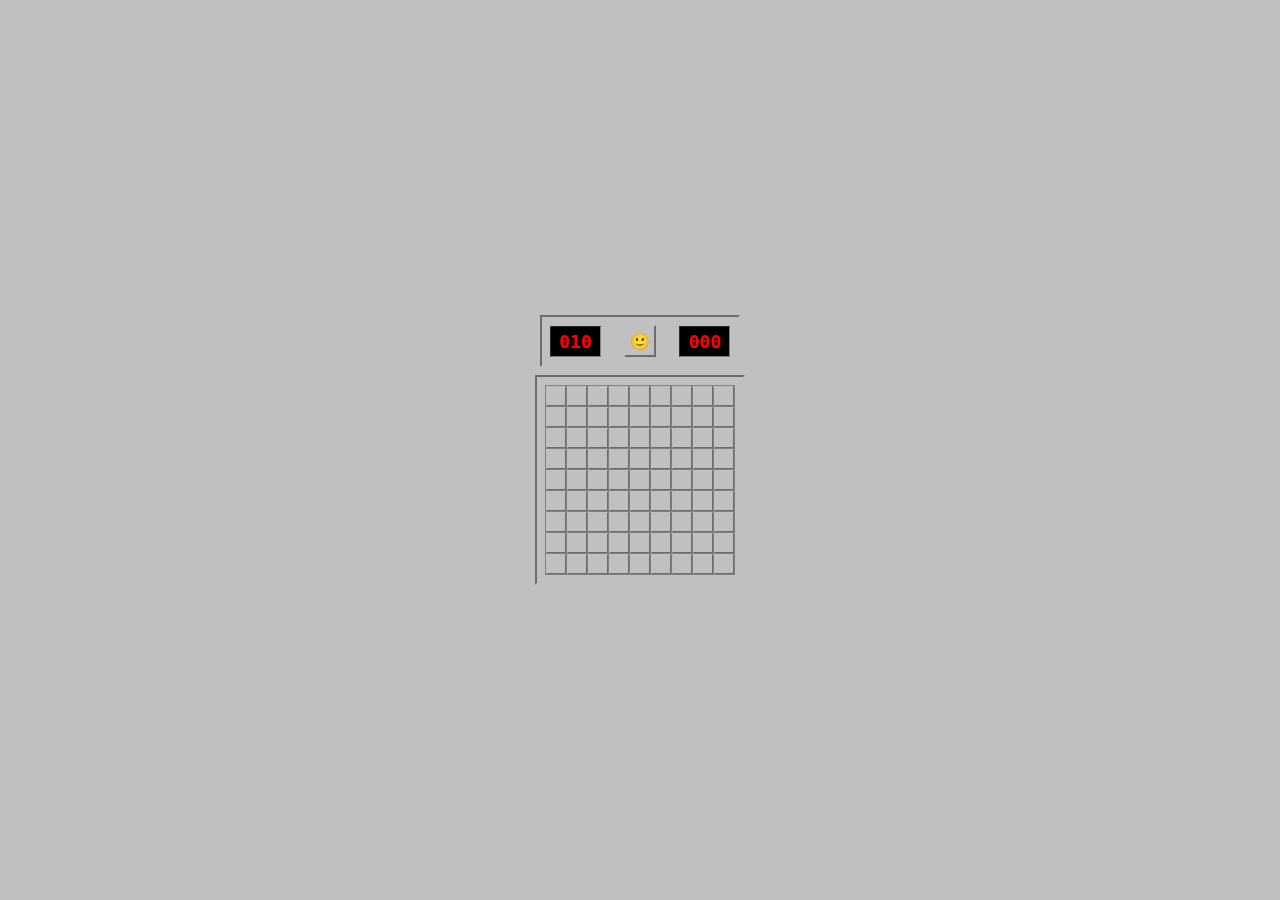
<file: minesweeper.html>
<!DOCTYPE html>
<html lang="es">
<head>
    <meta charset="UTF-8">
    <meta name="viewport" content="width=device-width, initial-scale=1.0">
    <title>Buscaminas</title>
    <style>
        /* Reset específico para el buscaminas */
        * {
            box-sizing: border-box;
        }
        
        html, body {
            font-family: 'MS Sans Serif', sans-serif;
            background-color: #c0c0c0;
            margin: 0;
            padding: 0;
            height: 100%;
            overflow: hidden;
        }
        
        /* Override window-body styles */
        .window-body {
            overflow: hidden !important;
            padding: 0 !important;
            background-color: #c0c0c0 !important;
        }

        .minesweeper-game-area {
            display: flex;
            flex-direction: column;
            align-items: center;
            justify-content: center;
            height: 100%;
            padding: 0;
            box-sizing: border-box;
        }

        .game-info-panel {
            background-color: #c0c0c0;
            border: 2px inset #c0c0c0;
            padding: 8px;
            display: flex;
            justify-content: space-between;
            align-items: center;
            width: 200px;
            margin-bottom: 8px;
        }

        .display-box {
            background-color: #000;
            color: #ff0000;
            font-family: monospace;
            font-size: 18px;
            font-weight: bold;
            padding: 4px 8px;
            border: 1px inset #808080;
            min-width: 40px;
            text-align: center;
        }

        .reset-button {
            background-color: #c0c0c0;
            border: 2px outset #c0c0c0;
            width: 32px;
            height: 32px;
            cursor: pointer;
            font-size: 16px;
            display: flex;
            align-items: center;
            justify-content: center;
        }

        .reset-button:active {
            border: 2px inset #c0c0c0;
        }

        .game-board-container {
            background-color: #c0c0c0;
            border: 2px inset #c0c0c0;
            padding: 8px;
        }

        .game-board {
            display: grid;
            grid-template-columns: repeat(9, 20px);
            grid-template-rows: repeat(9, 20px);
            gap: 1px;
            background-color: #808080;
            border: 1px solid #808080;
        }

        .cell {
            width: 20px;
            height: 20px;
            background-color: #c0c0c0;
            border: 1px outset #c0c0c0;
            cursor: pointer;
            font-size: 12px;
            font-weight: bold;
            display: flex;
            align-items: center;
            justify-content: center;
            user-select: none;
        }

        .cell:hover {
            background-color: #d0d0d0;
        }

        .cell.revealed {
            background-color: #d0d0d0;
            border: 1px solid #808080;
        }

        .cell.flagged {
            background-color: #c0c0c0;
            color: red;
        }

        .cell.mine {
            background-color: red;
            color: black;
        }

        .cell[data-value="1"] { color: blue; }
        .cell[data-value="2"] { color: green; }
        .cell[data-value="3"] { color: red; }
        .cell[data-value="4"] { color: navy; }
        .cell[data-value="5"] { color: maroon; }
        .cell[data-value="6"] { color: teal; }
        .cell[data-value="7"] { color: black; }
        .cell[data-value="8"] { color: gray; }
    </style>
</head>
<body>
    <div class="minesweeper-game-area">
        <div class="game-info-panel">
            <div id="mineCountDisplay" class="display-box">010</div>
            <button id="resetButton" class="reset-button">🙂</button>
            <div id="timerDisplay" class="display-box">000</div>
        </div>

        <div class="game-board-container">
            <div id="gameBoard" class="game-board">
                <!-- Hardcoded cells to ensure they appear immediately -->
                <div class="cell" data-row="0" data-col="0"></div>
                <div class="cell" data-row="0" data-col="1"></div>
                <div class="cell" data-row="0" data-col="2"></div>
                <div class="cell" data-row="0" data-col="3"></div>
                <div class="cell" data-row="0" data-col="4"></div>
                <div class="cell" data-row="0" data-col="5"></div>
                <div class="cell" data-row="0" data-col="6"></div>
                <div class="cell" data-row="0" data-col="7"></div>
                <div class="cell" data-row="0" data-col="8"></div>
                <div class="cell" data-row="1" data-col="0"></div>
                <div class="cell" data-row="1" data-col="1"></div>
                <div class="cell" data-row="1" data-col="2"></div>
                <div class="cell" data-row="1" data-col="3"></div>
                <div class="cell" data-row="1" data-col="4"></div>
                <div class="cell" data-row="1" data-col="5"></div>
                <div class="cell" data-row="1" data-col="6"></div>
                <div class="cell" data-row="1" data-col="7"></div>
                <div class="cell" data-row="1" data-col="8"></div>
                <div class="cell" data-row="2" data-col="0"></div>
                <div class="cell" data-row="2" data-col="1"></div>
                <div class="cell" data-row="2" data-col="2"></div>
                <div class="cell" data-row="2" data-col="3"></div>
                <div class="cell" data-row="2" data-col="4"></div>
                <div class="cell" data-row="2" data-col="5"></div>
                <div class="cell" data-row="2" data-col="6"></div>
                <div class="cell" data-row="2" data-col="7"></div>
                <div class="cell" data-row="2" data-col="8"></div>
                <div class="cell" data-row="3" data-col="0"></div>
                <div class="cell" data-row="3" data-col="1"></div>
                <div class="cell" data-row="3" data-col="2"></div>
                <div class="cell" data-row="3" data-col="3"></div>
                <div class="cell" data-row="3" data-col="4"></div>
                <div class="cell" data-row="3" data-col="5"></div>
                <div class="cell" data-row="3" data-col="6"></div>
                <div class="cell" data-row="3" data-col="7"></div>
                <div class="cell" data-row="3" data-col="8"></div>
                <div class="cell" data-row="4" data-col="0"></div>
                <div class="cell" data-row="4" data-col="1"></div>
                <div class="cell" data-row="4" data-col="2"></div>
                <div class="cell" data-row="4" data-col="3"></div>
                <div class="cell" data-row="4" data-col="4"></div>
                <div class="cell" data-row="4" data-col="5"></div>
                <div class="cell" data-row="4" data-col="6"></div>
                <div class="cell" data-row="4" data-col="7"></div>
                <div class="cell" data-row="4" data-col="8"></div>
                <div class="cell" data-row="5" data-col="0"></div>
                <div class="cell" data-row="5" data-col="1"></div>
                <div class="cell" data-row="5" data-col="2"></div>
                <div class="cell" data-row="5" data-col="3"></div>
                <div class="cell" data-row="5" data-col="4"></div>
                <div class="cell" data-row="5" data-col="5"></div>
                <div class="cell" data-row="5" data-col="6"></div>
                <div class="cell" data-row="5" data-col="7"></div>
                <div class="cell" data-row="5" data-col="8"></div>
                <div class="cell" data-row="6" data-col="0"></div>
                <div class="cell" data-row="6" data-col="1"></div>
                <div class="cell" data-row="6" data-col="2"></div>
                <div class="cell" data-row="6" data-col="3"></div>
                <div class="cell" data-row="6" data-col="4"></div>
                <div class="cell" data-row="6" data-col="5"></div>
                <div class="cell" data-row="6" data-col="6"></div>
                <div class="cell" data-row="6" data-col="7"></div>
                <div class="cell" data-row="6" data-col="8"></div>
                <div class="cell" data-row="7" data-col="0"></div>
                <div class="cell" data-row="7" data-col="1"></div>
                <div class="cell" data-row="7" data-col="2"></div>
                <div class="cell" data-row="7" data-col="3"></div>
                <div class="cell" data-row="7" data-col="4"></div>
                <div class="cell" data-row="7" data-col="5"></div>
                <div class="cell" data-row="7" data-col="6"></div>
                <div class="cell" data-row="7" data-col="7"></div>
                <div class="cell" data-row="7" data-col="8"></div>
                <div class="cell" data-row="8" data-col="0"></div>
                <div class="cell" data-row="8" data-col="1"></div>
                <div class="cell" data-row="8" data-col="2"></div>
                <div class="cell" data-row="8" data-col="3"></div>
                <div class="cell" data-row="8" data-col="4"></div>
                <div class="cell" data-row="8" data-col="5"></div>
                <div class="cell" data-row="8" data-col="6"></div>
                <div class="cell" data-row="8" data-col="7"></div>
                <div class="cell" data-row="8" data-col="8"></div>
            </div>
        </div>
    </div>

</body>
</html>
</file>
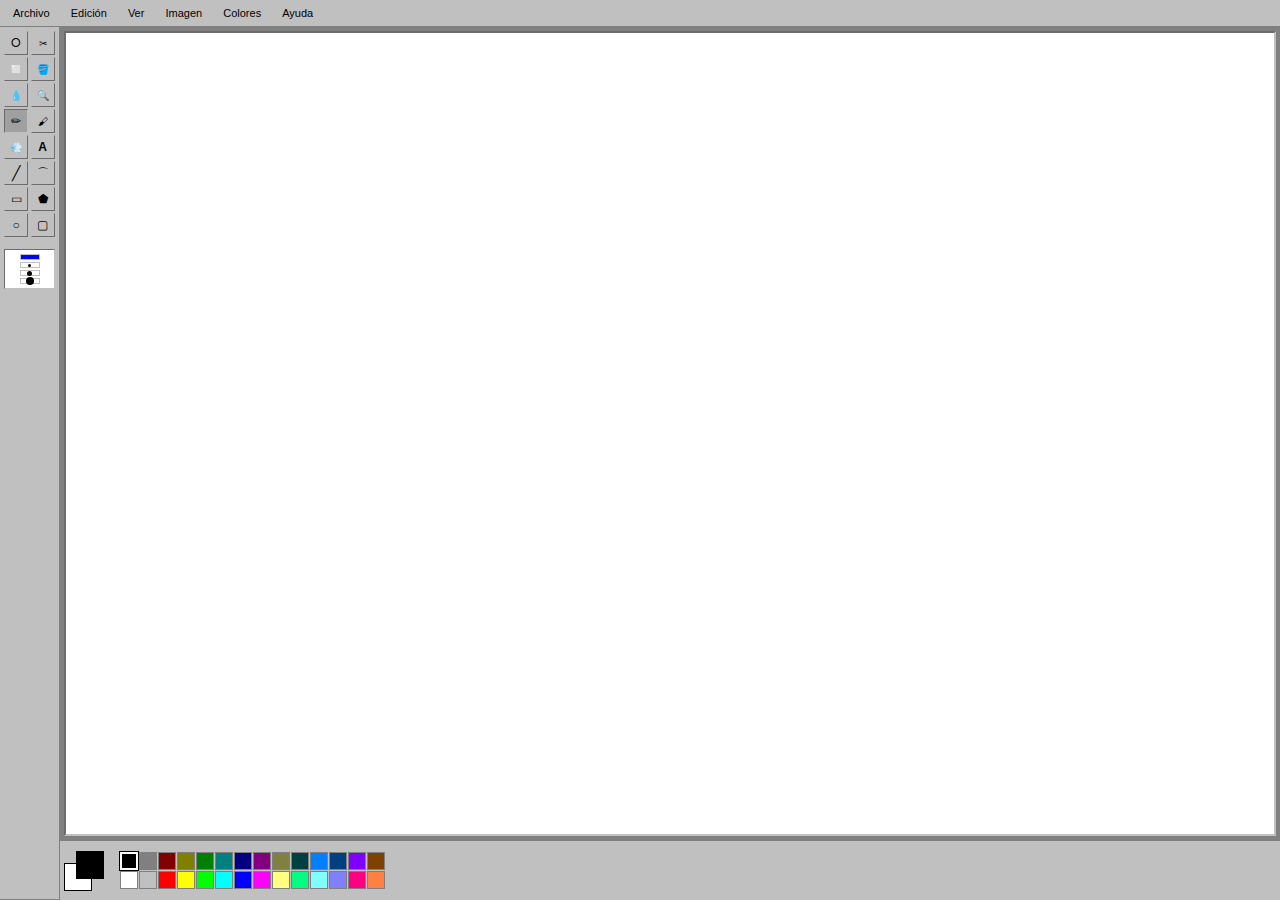
<file: paint.html>
<!DOCTYPE html>
<html lang="es">
<head>
    <meta charset="UTF-8">
    <meta name="viewport" content="width=device-width, initial-scale=1.0">
    <title>Paint</title>
    <style>
        /* Reset específico para Paint */
        * {
            box-sizing: border-box;
        }
        
        html, body {
            font-family: 'MS Sans Serif', sans-serif;
            background-color: #c0c0c0;
            margin: 0;
            padding: 0;
            height: 100%;
            overflow: hidden;
        }
        
        /* Override window-body styles */
        .window-body {
            overflow: hidden !important;
            padding: 0 !important;
            background-color: #c0c0c0 !important;
        }

        .paint-container {
            display: flex;
            flex-direction: column;
            height: 100%;
            background-color: #c0c0c0;
        }

        /* Menu Bar */
        .paint-menu-bar {
            background-color: #c0c0c0;
            border-bottom: 1px solid #808080;
            padding: 2px 4px;
            font-size: 11px;
        }

        .paint-menu-item {
            display: inline-block;
            padding: 4px 8px;
            cursor: pointer;
            border: 1px solid transparent;
        }

        .paint-menu-item:hover {
            border: 1px outset #c0c0c0;
        }

        /* Main Content Area */
        .paint-main-area {
            display: flex;
            flex: 1;
            background-color: #c0c0c0;
            overflow: hidden;
        }

        /* Toolbox */
        .paint-toolbox {
            width: 60px;
            background-color: #c0c0c0;
            border-right: 1px solid #808080;
            border-bottom: 1px solid #808080;
            display: flex;
            flex-direction: column;
            padding: 4px;
        }

        .paint-toolbox-grid {
            display: grid;
            grid-template-columns: 1fr 1fr;
            gap: 2px;
            margin-bottom: 8px;
        }

        .paint-tool {
            width: 24px;
            height: 24px;
            border: 1px outset #c0c0c0;
            cursor: pointer;
            display: flex;
            align-items: center;
            justify-content: center;
            font-size: 10px;
            background-color: #c0c0c0;
            position: relative;
        }

        .paint-tool:hover {
            background-color: #d0d0d0;
        }

        .paint-tool.active {
            border: 1px inset #c0c0c0;
            background-color: #a0a0a0;
        }

        /* Tool icons using CSS */
        .paint-tool[data-tool="select"]::after { content: "⭘"; font-size: 12px; }
        .paint-tool[data-tool="freeform"]::after { content: "✂"; font-size: 10px; }
        .paint-tool[data-tool="eraser"]::after { content: "⬜"; font-size: 8px; color: #ff69b4; }
        .paint-tool[data-tool="bucket"]::after { content: "🪣"; font-size: 10px; }
        .paint-tool[data-tool="eyedropper"]::after { content: "💧"; font-size: 10px; }
        .paint-tool[data-tool="magnifier"]::after { content: "🔍"; font-size: 10px; }
        .paint-tool[data-tool="pencil"]::after { content: "✏"; font-size: 12px; }
        .paint-tool[data-tool="brush"]::after { content: "🖌"; font-size: 10px; }
        .paint-tool[data-tool="spray"]::after { content: "💨"; font-size: 10px; }
        .paint-tool[data-tool="text"]::after { content: "A"; font-size: 12px; font-weight: bold; }
        .paint-tool[data-tool="line"]::after { content: "╱"; font-size: 14px; }
        .paint-tool[data-tool="curve"]::after { content: "⌒"; font-size: 12px; }
        .paint-tool[data-tool="rectangle"]::after { content: "▭"; font-size: 12px; }
        .paint-tool[data-tool="polygon"]::after { content: "⬟"; font-size: 12px; }
        .paint-tool[data-tool="ellipse"]::after { content: "○"; font-size: 12px; }
        .paint-tool[data-tool="rounded-rect"]::after { content: "▢"; font-size: 12px; }

        /* Brush sizes */
        .paint-brush-sizes {
            border: 1px inset #c0c0c0;
            padding: 2px;
            margin-top: 4px;
            background-color: #ffffff;
            min-height: 40px;
            display: flex;
            flex-direction: column;
            align-items: center;
            justify-content: center;
            gap: 2px;
        }

        .paint-size-option {
            width: 20px;
            height: 6px;
            background-color: #fff;
            border: 1px solid #c0c0c0;
            cursor: pointer;
            display: flex;
            align-items: center;
            justify-content: center;
            position: relative;
        }

        .paint-size-option::after {
            content: '';
            background-color: #000;
            border-radius: 50%;
        }

        .paint-size-option[data-size="1"]::after { width: 1px; height: 1px; }
        .paint-size-option[data-size="2"]::after { width: 3px; height: 3px; }
        .paint-size-option[data-size="3"]::after { width: 5px; height: 5px; }
        .paint-size-option[data-size="4"]::after { width: 8px; height: 8px; }

        .paint-size-option.active {
            background-color: #0000ff;
        }

        /* Canvas and Color Area */
        .paint-canvas-and-colors {
            flex: 1;
            display: flex;
            flex-direction: column;
        }

        .paint-canvas-area {
            flex: 1;
            background-color: #808080;
            padding: 4px;
            position: relative;
        }

        .paint-canvas-container {
            background-color: #fff;
            border: 2px inset #c0c0c0;
            width: 100%;
            height: 100%;
            position: relative;
            overflow: auto;
        }

        #paintCanvas {
            background-color: #fff;
            cursor: crosshair;
            display: block;
        }

        /* Color Palette */
        .paint-color-palette {
            background-color: #c0c0c0;
            border-top: 1px solid #808080;
            padding: 4px;
            display: flex;
            align-items: center;
            gap: 8px;
            height: 60px;
        }

        .paint-color-indicators {
            display: flex;
            align-items: center;
            margin-right: 8px;
        }

        .paint-color-preview {
            position: relative;
            width: 40px;
            height: 40px;
        }

        .paint-current-color {
            width: 28px;
            height: 28px;
            border: 1px solid #000;
            background-color: #000;
            position: absolute;
            top: 0;
            left: 12px;
            z-index: 2;
        }

        .paint-background-color {
            width: 28px;
            height: 28px;
            border: 1px solid #000;
            background-color: #fff;
            position: absolute;
            top: 12px;
            left: 0;
            z-index: 1;
        }

        .paint-colors-grid {
            display: grid;
            grid-template-columns: repeat(14, 1fr);
            gap: 1px;
        }

        .paint-color {
            width: 18px;
            height: 18px;
            border: 1px solid #808080;
            cursor: pointer;
        }

        .paint-color:hover {
            border: 1px solid #000;
        }

        .paint-color.active {
            border: 2px solid #fff;
            box-shadow: 0 0 0 1px #000;
        }

        .paint-color-row {
            display: contents;
        }
    </style>
</head>
<body>
    <div class="paint-container">
        <!-- Menu Bar -->
        <div class="paint-menu-bar">
            <span class="paint-menu-item">Archivo</span>
            <span class="paint-menu-item">Edición</span>
            <span class="paint-menu-item">Ver</span>
            <span class="paint-menu-item">Imagen</span>
            <span class="paint-menu-item">Colores</span>
            <span class="paint-menu-item">Ayuda</span>
        </div>

        <!-- Main Content Area -->
        <div class="paint-main-area">
            <!-- Toolbox -->
            <div class="paint-toolbox">
                <div class="paint-toolbox-grid">
                    <div class="paint-tool" data-tool="select" title="Selección libre"></div>
                    <div class="paint-tool" data-tool="freeform" title="Selección"></div>
                    <div class="paint-tool" data-tool="eraser" title="Borrador"></div>
                    <div class="paint-tool" data-tool="bucket" title="Relleno con color"></div>
                    <div class="paint-tool" data-tool="eyedropper" title="Seleccionar color"></div>
                    <div class="paint-tool" data-tool="magnifier" title="Ampliación"></div>
                    <div class="paint-tool active" data-tool="pencil" title="Lápiz"></div>
                    <div class="paint-tool" data-tool="brush" title="Pincel"></div>
                    <div class="paint-tool" data-tool="spray" title="Aerógrafo"></div>
                    <div class="paint-tool" data-tool="text" title="Texto"></div>
                    <div class="paint-tool" data-tool="line" title="Línea"></div>
                    <div class="paint-tool" data-tool="curve" title="Curva"></div>
                    <div class="paint-tool" data-tool="rectangle" title="Rectángulo"></div>
                    <div class="paint-tool" data-tool="polygon" title="Polígono"></div>
                    <div class="paint-tool" data-tool="ellipse" title="Elipse"></div>
                    <div class="paint-tool" data-tool="rounded-rect" title="Rectángulo redondeado"></div>
                </div>

                <!-- Brush Sizes -->
                <div class="paint-brush-sizes">
                    <div class="paint-size-option active" data-size="1"></div>
                    <div class="paint-size-option" data-size="2"></div>
                    <div class="paint-size-option" data-size="3"></div>
                    <div class="paint-size-option" data-size="4"></div>
                </div>
            </div>

            <!-- Canvas and Colors -->
            <div class="paint-canvas-and-colors">
                <!-- Canvas Area -->
                <div class="paint-canvas-area">
                    <div class="paint-canvas-container">
                        <canvas id="paintCanvas" width="500" height="350"></canvas>
                    </div>
                </div>

                <!-- Color Palette -->
                <div class="paint-color-palette">
                    <div class="paint-color-indicators">
                        <div class="paint-color-preview">
                            <div class="paint-background-color" id="backgroundColor"></div>
                            <div class="paint-current-color" id="currentColor"></div>
                        </div>
                    </div>

                    <div class="paint-colors-grid">
                        <!-- Primera fila -->
                        <div class="paint-color active" style="background-color: #000" data-color="#000000"></div>
                        <div class="paint-color" style="background-color: #808080" data-color="#808080"></div>
                        <div class="paint-color" style="background-color: #800000" data-color="#800000"></div>
                        <div class="paint-color" style="background-color: #808000" data-color="#808000"></div>
                        <div class="paint-color" style="background-color: #008000" data-color="#008000"></div>
                        <div class="paint-color" style="background-color: #008080" data-color="#008080"></div>
                        <div class="paint-color" style="background-color: #000080" data-color="#000080"></div>
                        <div class="paint-color" style="background-color: #800080" data-color="#800080"></div>
                        <div class="paint-color" style="background-color: #808040" data-color="#808040"></div>
                        <div class="paint-color" style="background-color: #004040" data-color="#004040"></div>
                        <div class="paint-color" style="background-color: #0080ff" data-color="#0080ff"></div>
                        <div class="paint-color" style="background-color: #004080" data-color="#004080"></div>
                        <div class="paint-color" style="background-color: #8000ff" data-color="#8000ff"></div>
                        <div class="paint-color" style="background-color: #804000" data-color="#804000"></div>

                        <!-- Segunda fila -->
                        <div class="paint-color" style="background-color: #fff" data-color="#ffffff"></div>
                        <div class="paint-color" style="background-color: #c0c0c0" data-color="#c0c0c0"></div>
                        <div class="paint-color" style="background-color: #ff0000" data-color="#ff0000"></div>
                        <div class="paint-color" style="background-color: #ffff00" data-color="#ffff00"></div>
                        <div class="paint-color" style="background-color: #00ff00" data-color="#00ff00"></div>
                        <div class="paint-color" style="background-color: #00ffff" data-color="#00ffff"></div>
                        <div class="paint-color" style="background-color: #0000ff" data-color="#0000ff"></div>
                        <div class="paint-color" style="background-color: #ff00ff" data-color="#ff00ff"></div>
                        <div class="paint-color" style="background-color: #ffff80" data-color="#ffff80"></div>
                        <div class="paint-color" style="background-color: #00ff80" data-color="#00ff80"></div>
                        <div class="paint-color" style="background-color: #80ffff" data-color="#80ffff"></div>
                        <div class="paint-color" style="background-color: #8080ff" data-color="#8080ff"></div>
                        <div class="paint-color" style="background-color: #ff0080" data-color="#ff0080"></div>
                        <div class="paint-color" style="background-color: #ff8040" data-color="#ff8040"></div>
                    </div>
                </div>
            </div>
        </div>
    </div>
</body>
</html>
</file>
